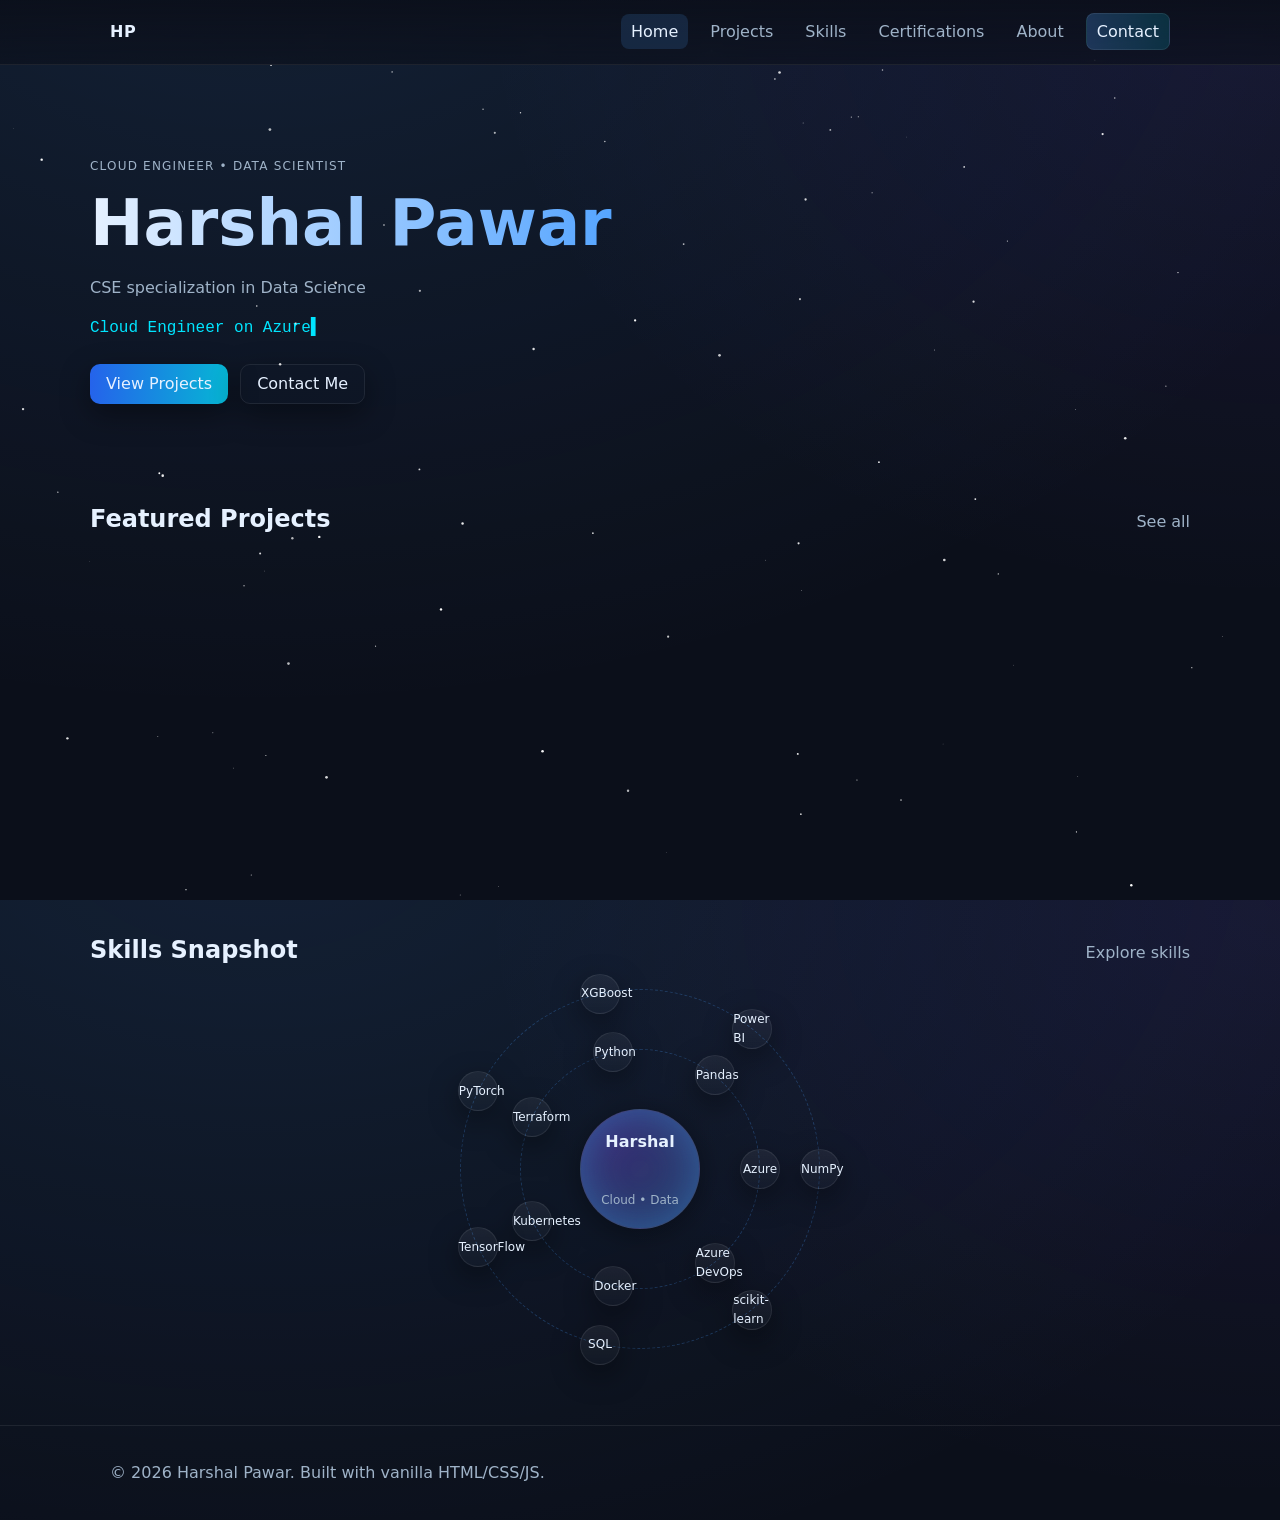
<file: site/index.html>
<!doctype html>
<html lang="en">
<head>
  <meta charset="utf-8" />
  <meta name="viewport" content="width=device-width, initial-scale=1" />
  <title>Harshal Pawar — Cloud Engineer & Data Scientist</title>
  <meta name="description" content="Portfolio of Harshal Pawar, Cloud Engineer and Data Scientist (CSE - Data Science). Projects, skills, certifications, and contact." />
  <link rel="preload" href="assets/css/styles.css" as="style" />
  <link rel="stylesheet" href="assets/css/styles.css" />
</head>
<body>
  <a class="skip-link" href="#main">Skip to content</a>
  <canvas id="starfield" aria-hidden="true"></canvas>

  <header class="site-header">
    <nav class="container">
      <a href="index.html" class="brand" aria-label="Harshal Pawar Home">HP</a>
      <button class="nav-toggle" aria-controls="primary-nav" aria-expanded="false" aria-label="Toggle navigation"><span></span><span></span></button>
      <ul id="primary-nav" class="nav">
        <li><a href="index.html">Home</a></li>
        <li><a href="projects.html">Projects</a></li>
        <li><a href="skills.html">Skills</a></li>
        <li><a href="certifications.html">Certifications</a></li>
        <li><a href="about.html">About</a></li>
        <li><a class="cta" href="contact.html">Contact</a></li>
      </ul>
    </nav>
  </header>

  <main id="main">
    <section class="hero container reveal-on-scroll">
      <div class="hero-content">
        <p class="eyebrow">Cloud Engineer • Data Scientist</p>
        <h1 class="gradient-text">Harshal Pawar</h1>
        <p class="subhead">CSE specialization in Data Science</p>
        <p class="typer"><span id="role-typer" aria-live="polite"></span></p>
        <div class="cta-row">
          <a class="btn btn-primary" href="projects.html">View Projects</a>
          <a class="btn btn-ghost" href="contact.html">Contact Me</a>
        </div>
      </div>
    </section>

    <section class="container section reveal-on-scroll">
      <div class="section-head">
        <h2>Featured Projects</h2>
        <a class="link" href="projects.html">See all</a>
      </div>
      <div id="featuredProjects" class="grid cards-3"></div>
    </section>

    <section class="container section reveal-on-scroll">
      <div class="section-head">
        <h2>Skills Snapshot</h2>
        <a class="link" href="skills.html">Explore skills</a>
      </div>
      <div id="skillsOrbital" class="orbital"></div>
    </section>
  </main>

  <footer class="site-footer">
    <div class="container">
      <p>© <span id="year"></span> Harshal Pawar. Built with vanilla HTML/CSS/JS.</p>
    </div>
  </footer>

  <script src="assets/js/data.js"></script>
  <script src="assets/js/animations.js"></script>
  <script src="assets/js/app.js"></script>
</body>
</html>
</file>
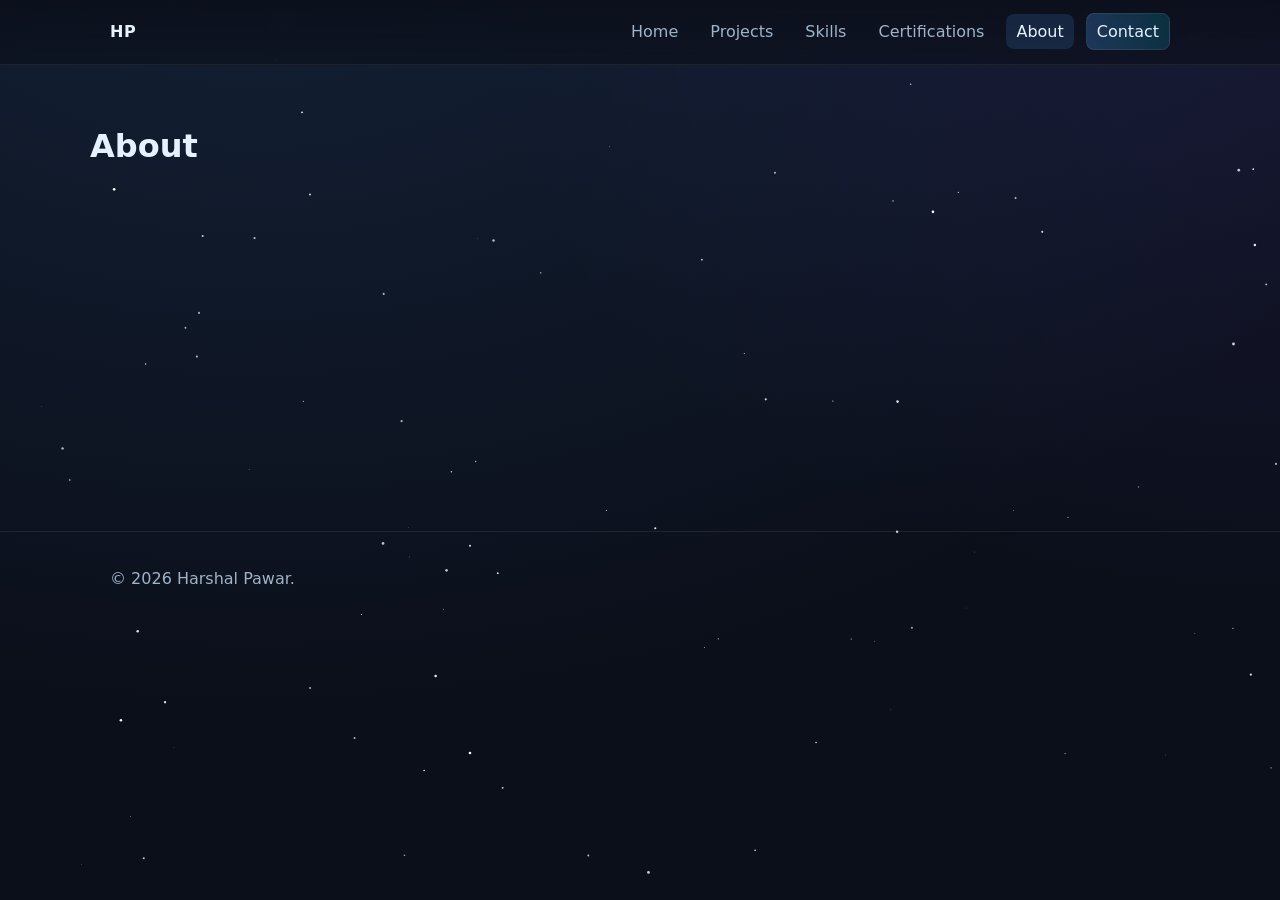
<file: site/about.html>
<!doctype html>
<html lang="en">
<head>
  <meta charset="utf-8" />
  <meta name="viewport" content="width=device-width, initial-scale=1" />
  <title>About — Harshal Pawar</title>
  <meta name="description" content="About Harshal Pawar: Cloud Engineer and Data Scientist with CSE specialization in Data Science." />
  <link rel="stylesheet" href="assets/css/styles.css" />
</head>
<body>
  <a class="skip-link" href="#main">Skip to content</a>
  <canvas id="starfield" aria-hidden="true"></canvas>
  <header class="site-header">
    <nav class="container">
      <a href="index.html" class="brand" aria-label="Harshal Pawar Home">HP</a>
      <button class="nav-toggle" aria-controls="primary-nav" aria-expanded="false" aria-label="Toggle navigation"><span></span><span></span></button>
      <ul id="primary-nav" class="nav">
        <li><a href="index.html">Home</a></li>
        <li><a href="projects.html">Projects</a></li>
        <li><a href="skills.html">Skills</a></li>
        <li><a href="certifications.html">Certifications</a></li>
        <li><a class="active" href="about.html">About</a></li>
        <li><a class="cta" href="contact.html">Contact</a></li>
      </ul>
    </nav>
  </header>

  <main id="main" class="container section">
    <div class="section-head">
      <h1>About</h1>
    </div>
    <div id="aboutContent" class="about"></div>
  </main>

  <footer class="site-footer">
    <div class="container">
      <p>© <span id="year"></span> Harshal Pawar.</p>
    </div>
  </footer>

  <script src="assets/js/data.js"></script>
  <script src="assets/js/animations.js"></script>
  <script src="assets/js/app.js"></script>
</body>
</html>
</file>
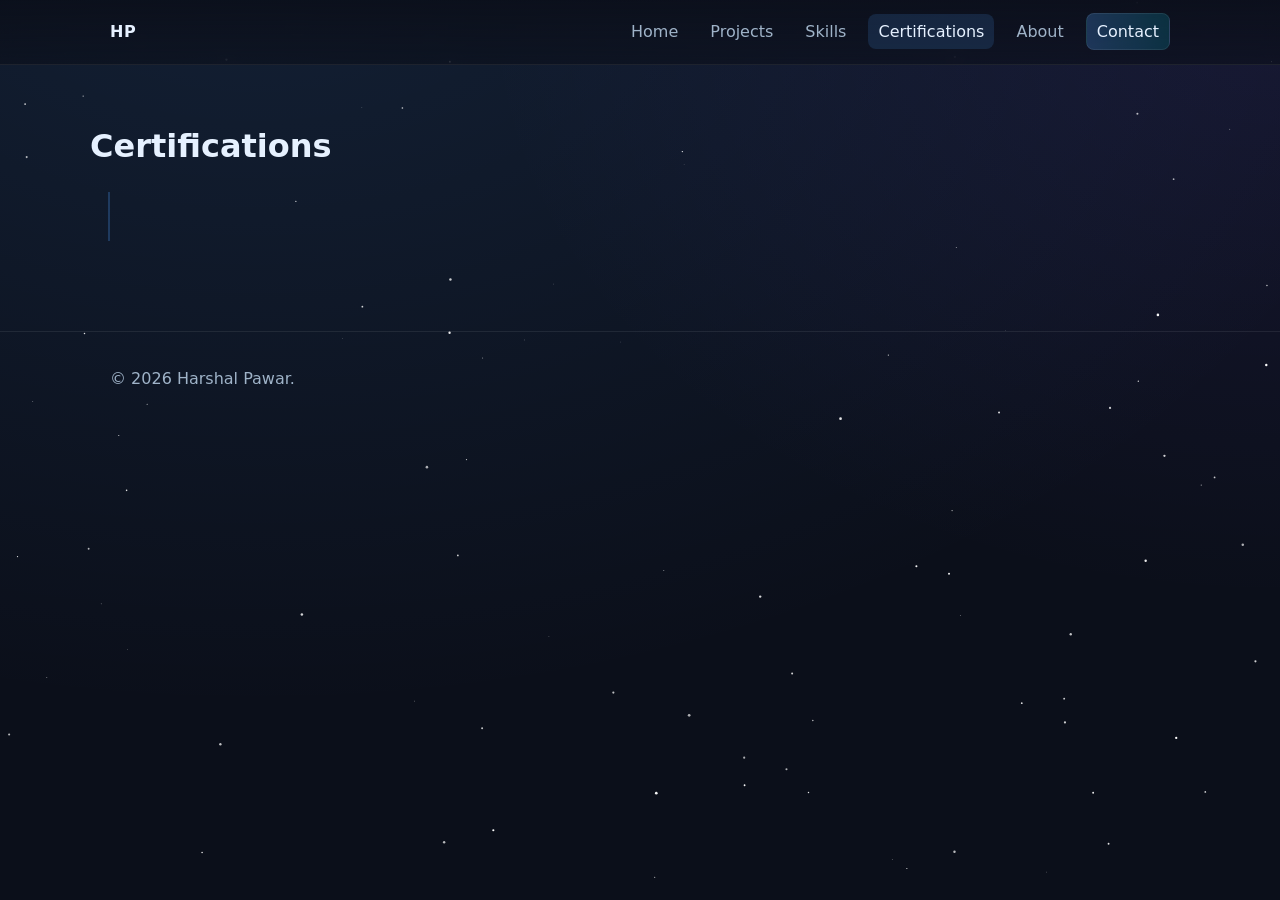
<file: site/certifications.html>
<!doctype html>
<html lang="en">
<head>
  <meta charset="utf-8" />
  <meta name="viewport" content="width=device-width, initial-scale=1" />
  <title>Certifications — Harshal Pawar</title>
  <meta name="description" content="Certifications of Harshal Pawar, including AZ-900: Microsoft Azure Fundamentals." />
  <link rel="stylesheet" href="assets/css/styles.css" />
</head>
<body>
  <a class="skip-link" href="#main">Skip to content</a>
  <canvas id="starfield" aria-hidden="true"></canvas>
  <header class="site-header">
    <nav class="container">
      <a href="index.html" class="brand" aria-label="Harshal Pawar Home">HP</a>
      <button class="nav-toggle" aria-controls="primary-nav" aria-expanded="false" aria-label="Toggle navigation"><span></span><span></span></button>
      <ul id="primary-nav" class="nav">
        <li><a href="index.html">Home</a></li>
        <li><a href="projects.html">Projects</a></li>
        <li><a href="skills.html">Skills</a></li>
        <li><a class="active" href="certifications.html">Certifications</a></li>
        <li><a href="about.html">About</a></li>
        <li><a class="cta" href="contact.html">Contact</a></li>
      </ul>
    </nav>
  </header>

  <main id="main" class="container section">
    <div class="section-head">
      <h1>Certifications</h1>
    </div>
    <div id="certTimeline" class="timeline"></div>
  </main>

  <footer class="site-footer">
    <div class="container">
      <p>© <span id="year"></span> Harshal Pawar.</p>
    </div>
  </footer>

  <script src="assets/js/data.js"></script>
  <script src="assets/js/animations.js"></script>
  <script src="assets/js/app.js"></script>
</body>
</html>
</file>
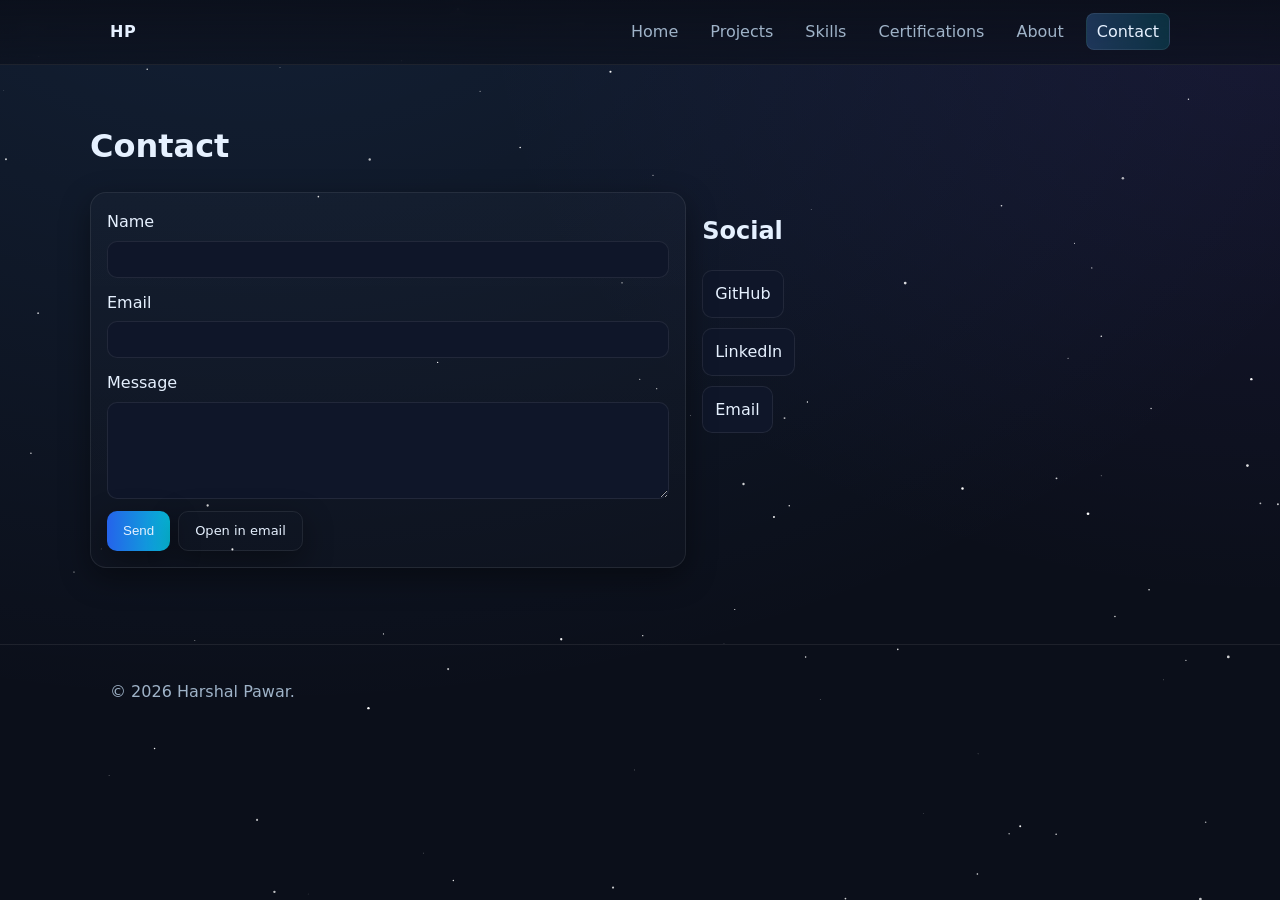
<file: site/contact.html>
<!doctype html>
<html lang="en">
<head>
  <meta charset="utf-8" />
  <meta name="viewport" content="width=device-width, initial-scale=1" />
  <title>Contact — Harshal Pawar</title>
  <meta name="description" content="Contact Harshal Pawar — Cloud Engineer and Data Scientist." />
  <link rel="stylesheet" href="assets/css/styles.css" />
</head>
<body>
  <a class="skip-link" href="#main">Skip to content</a>
  <canvas id="starfield" aria-hidden="true"></canvas>
  <header class="site-header">
    <nav class="container">
      <a href="index.html" class="brand" aria-label="Harshal Pawar Home">HP</a>
      <button class="nav-toggle" aria-controls="primary-nav" aria-expanded="false" aria-label="Toggle navigation"><span></span><span></span></button>
      <ul id="primary-nav" class="nav">
        <li><a href="index.html">Home</a></li>
        <li><a href="projects.html">Projects</a></li>
        <li><a href="skills.html">Skills</a></li>
        <li><a href="certifications.html">Certifications</a></li>
        <li><a href="about.html">About</a></li>
        <li><a class="active cta" href="contact.html">Contact</a></li>
      </ul>
    </nav>
  </header>

  <main id="main" class="container section">
    <div class="section-head">
      <h1>Contact</h1>
    </div>
    <div class="contact-grid">
      <form id="contactForm" class="card" aria-label="Contact form">
        <div class="field">
          <label for="name">Name</label>
          <input id="name" name="name" type="text" autocomplete="name" required />
        </div>
        <div class="field">
          <label for="email">Email</label>
          <input id="email" name="email" type="email" autocomplete="email" required />
        </div>
        <div class="field">
          <label for="message">Message</label>
          <textarea id="message" name="message" rows="5" required></textarea>
        </div>
        <div class="actions">
          <button class="btn btn-primary" type="submit">Send</button>
          <a class="btn btn-ghost" href="mailto:you@example.com">Open in email</a>
        </div>
      </form>
      <aside>
        <h2>Social</h2>
        <ul id="socialLinks" class="socials"></ul>
      </aside>
    </div>
  </main>

  <footer class="site-footer">
    <div class="container">
      <p>© <span id="year"></span> Harshal Pawar.</p>
    </div>
  </footer>

  <script src="assets/js/data.js"></script>
  <script src="assets/js/animations.js"></script>
  <script src="assets/js/app.js"></script>
</body>
</html>
</file>
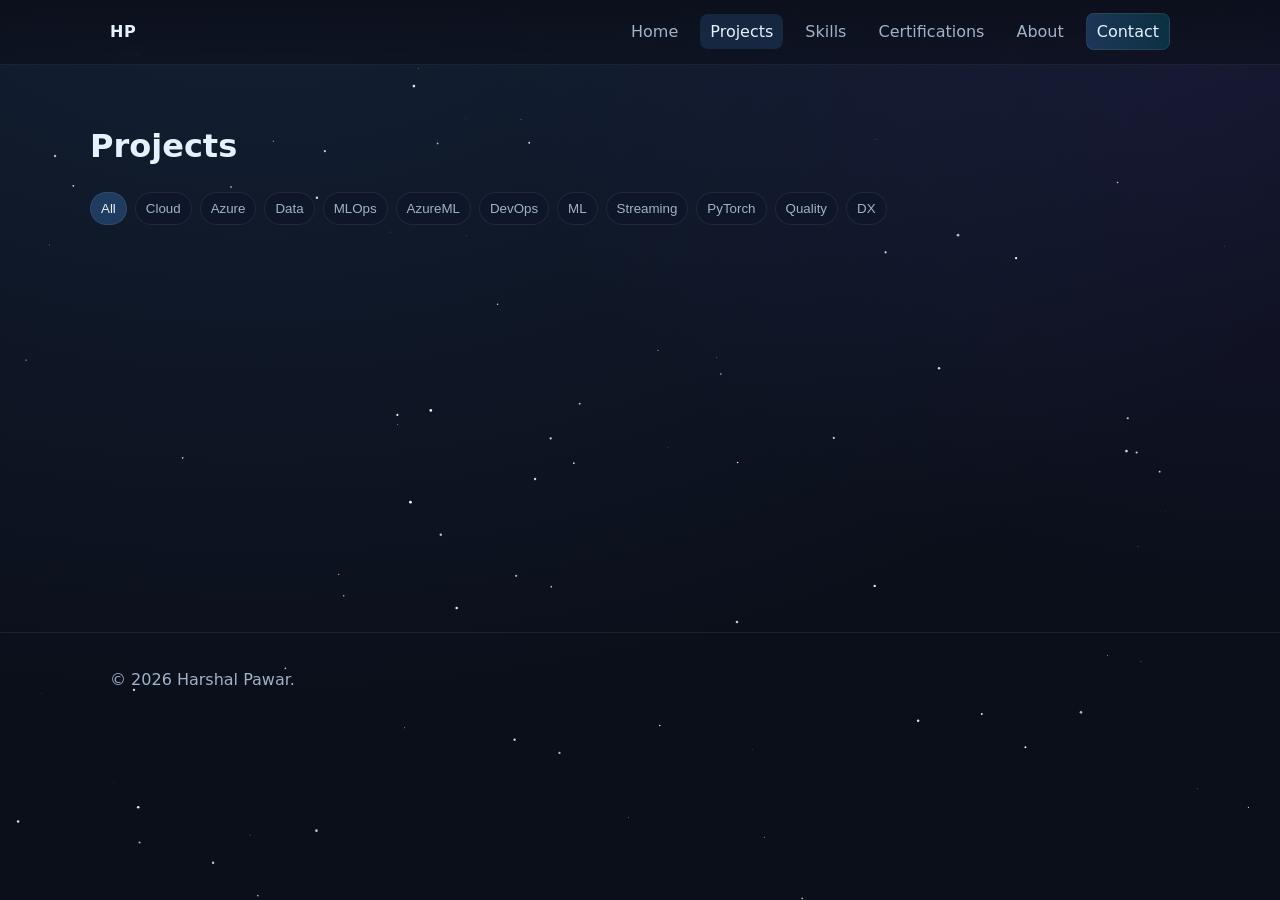
<file: site/projects.html>
<!doctype html>
<html lang="en">
<head>
  <meta charset="utf-8" />
  <meta name="viewport" content="width=device-width, initial-scale=1" />
  <title>Projects — Harshal Pawar</title>
  <meta name="description" content="Projects by Harshal Pawar: cloud, data science, and ML." />
  <link rel="stylesheet" href="assets/css/styles.css" />
</head>
<body>
  <a class="skip-link" href="#main">Skip to content</a>
  <canvas id="starfield" aria-hidden="true"></canvas>
  <header class="site-header">
    <nav class="container">
      <a href="index.html" class="brand" aria-label="Harshal Pawar Home">HP</a>
      <button class="nav-toggle" aria-controls="primary-nav" aria-expanded="false" aria-label="Toggle navigation"><span></span><span></span></button>
      <ul id="primary-nav" class="nav">
        <li><a href="index.html">Home</a></li>
        <li><a class="active" href="projects.html">Projects</a></li>
        <li><a href="skills.html">Skills</a></li>
        <li><a href="certifications.html">Certifications</a></li>
        <li><a href="about.html">About</a></li>
        <li><a class="cta" href="contact.html">Contact</a></li>
      </ul>
    </nav>
  </header>

  <main id="main" class="container section">
    <div class="section-head">
      <h1>Projects</h1>
    </div>
    <div id="projectFilters" class="filters"></div>
    <div id="projectsGrid" class="grid cards-3"></div>
  </main>

  <footer class="site-footer">
    <div class="container">
      <p>© <span id="year"></span> Harshal Pawar.</p>
    </div>
  </footer>

  <script src="assets/js/data.js"></script>
  <script src="assets/js/animations.js"></script>
  <script src="assets/js/app.js"></script>
</body>
</html>
</file>
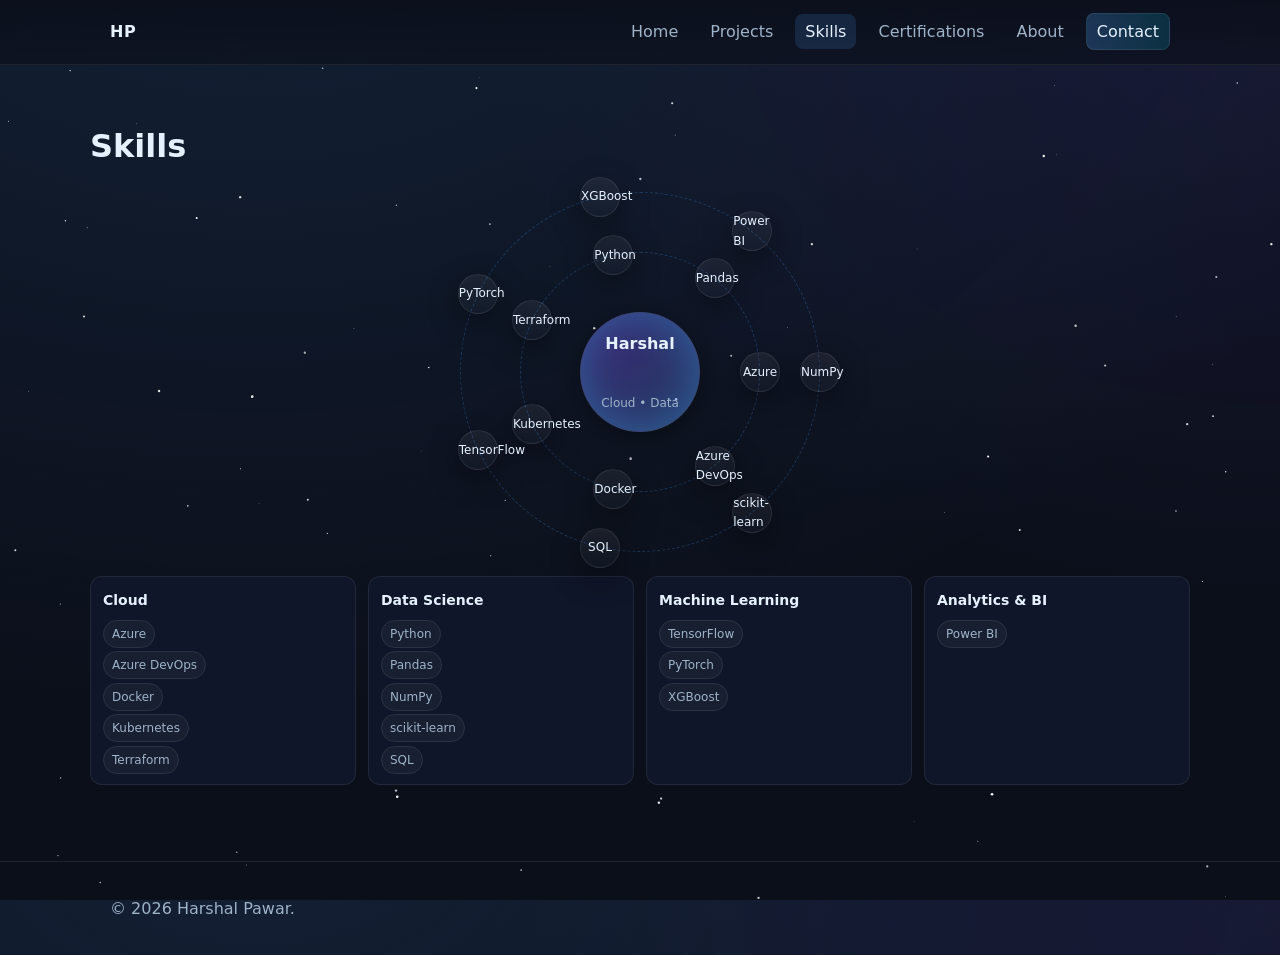
<file: site/skills.html>
<!doctype html>
<html lang="en">
<head>
  <meta charset="utf-8" />
  <meta name="viewport" content="width=device-width, initial-scale=1" />
  <title>Skills — Harshal Pawar</title>
  <meta name="description" content="Skills of Harshal Pawar: Azure cloud, data science, ML, MLOps." />
  <link rel="stylesheet" href="assets/css/styles.css" />
</head>
<body>
  <a class="skip-link" href="#main">Skip to content</a>
  <canvas id="starfield" aria-hidden="true"></canvas>
  <header class="site-header">
    <nav class="container">
      <a href="index.html" class="brand" aria-label="Harshal Pawar Home">HP</a>
      <button class="nav-toggle" aria-controls="primary-nav" aria-expanded="false" aria-label="Toggle navigation"><span></span><span></span></button>
      <ul id="primary-nav" class="nav">
        <li><a href="index.html">Home</a></li>
        <li><a href="projects.html">Projects</a></li>
        <li><a class="active" href="skills.html">Skills</a></li>
        <li><a href="certifications.html">Certifications</a></li>
        <li><a href="about.html">About</a></li>
        <li><a class="cta" href="contact.html">Contact</a></li>
      </ul>
    </nav>
  </header>

  <main id="main" class="container section">
    <div class="section-head">
      <h1>Skills</h1>
    </div>
    <div id="skillsOrbitalFull" class="orbital"></div>
    <div id="skillsList" class="skills-list"></div>
  </main>

  <footer class="site-footer">
    <div class="container">
      <p>© <span id="year"></span> Harshal Pawar.</p>
    </div>
  </footer>

  <script src="assets/js/data.js"></script>
  <script src="assets/js/animations.js"></script>
  <script src="assets/js/app.js"></script>
</body>
</html>
</file>
<file: site/assets/css/styles.css>
/* Theme variables */
:root {
  --bg: #0b0f1a;
  --bg-elevated: #0f1629;
  --bg-accent: #0b1222;
  --text: #e6f1ff;
  --muted: #9fb3c8;
  --primary: #4ea1ff;
  --accent: #7c5cff;
  --cyan: #00e5ff;
  --card: #101828;
  --border: rgba(255,255,255,0.08);
  --shadow: 0 10px 30px rgba(0,0,0,0.4);
}

/* Reset & base */
* { box-sizing: border-box; }
html, body { height: 100%; }
body {
  margin: 0;
  font-family: system-ui, -apple-system, Segoe UI, Roboto, Ubuntu, Cantarell, Noto Sans, "Helvetica Neue", Arial, "Apple Color Emoji", "Segoe UI Emoji";
  background: radial-gradient(1200px 800px at 20% -10%, rgba(78,161,255,0.12), transparent),
              radial-gradient(800px 600px at 100% 0%, rgba(124,92,255,0.10), transparent),
              var(--bg);
  color: var(--text);
  line-height: 1.6;
}
img { max-width: 100%; display: block; }
a { color: var(--primary); text-decoration: none; }
a:hover { text-decoration: underline; }

.container { max-width: 1100px; margin: 0 auto; padding: 0 20px; }
.section { padding: 56px 0; }
.section-head { display: flex; align-items: baseline; justify-content: space-between; gap: 16px; margin-bottom: 20px; }
.section-head h2, .section-head h1 { margin: 0; }
.link { color: var(--muted); }

/* Header */
.site-header { position: sticky; top: 0; z-index: 10; backdrop-filter: blur(8px); background: linear-gradient(to bottom, rgba(11,15,26,0.9), rgba(11,15,26,0.6)); border-bottom: 1px solid var(--border); }
.site-header .container { display: flex; align-items: center; justify-content: space-between; gap: 16px; height: 64px; }
.brand { font-weight: 700; letter-spacing: 0.5px; color: var(--text); }
.nav { display: flex; list-style: none; gap: 12px; margin: 0; padding: 0; }
.nav a { color: var(--muted); padding: 8px 10px; border-radius: 8px; }
.nav a:hover { background: rgba(255,255,255,0.06); text-decoration: none; color: var(--text); }
.nav a.active { color: var(--text); background: rgba(78,161,255,0.15); }
.nav a.cta { background: linear-gradient(90deg, rgba(78,161,255,0.25), rgba(0,229,255,0.15)); color: var(--text); border: 1px solid var(--border); }

.nav-toggle { display: none; background: transparent; border: 0; width: 44px; height: 44px; border-radius: 8px; color: var(--text); align-items: center; justify-content: center; }
.nav-toggle span { width: 20px; height: 2px; background: var(--text); display: block; margin: 4px auto; border-radius: 1px; }

/* Hero */
.hero { padding: 80px 0 40px; position: relative; }
.eyebrow { color: var(--muted); text-transform: uppercase; font-size: 12px; letter-spacing: 1.2px; }
.gradient-text { font-size: clamp(36px, 6vw, 64px); line-height: 1.1; margin: 10px 0; background: linear-gradient(90deg, var(--text), var(--primary), var(--cyan)); -webkit-background-clip: text; background-clip: text; color: transparent; }
.subhead { color: var(--muted); margin-bottom: 8px; }
.typer { min-height: 28px; font-family: ui-monospace, SFMono-Regular, Menlo, Monaco, Consolas, "Liberation Mono", "Courier New", monospace; color: var(--cyan); }

.cta-row { display: flex; gap: 12px; margin-top: 20px; }
.btn { display: inline-flex; align-items: center; justify-content: center; height: 40px; padding: 0 16px; border-radius: 10px; border: 1px solid var(--border); color: var(--text); box-shadow: var(--shadow); background: var(--bg-elevated); }
.btn:hover { transform: translateY(-1px); text-decoration: none; }
.btn-primary { background: linear-gradient(90deg, #2563eb, #06b6d4); border: none; }
.btn-ghost { background: transparent; }

/* Grid and cards */
.grid { display: grid; gap: 16px; }
.cards-3 { grid-template-columns: repeat(auto-fit, minmax(260px, 1fr)); }
.card { background: linear-gradient(180deg, rgba(255,255,255,0.02), rgba(255,255,255,0.01)); border: 1px solid var(--border); border-radius: 16px; padding: 16px; box-shadow: var(--shadow); transition: transform 200ms ease, box-shadow 200ms ease; position: relative; overflow: hidden; }
.card:hover { box-shadow: 0 12px 40px rgba(0,0,0,0.5); }
.card h3 { margin: 6px 0 8px; font-size: 18px; }
.card p { color: var(--muted); }
.card .tags { display: flex; flex-wrap: wrap; gap: 8px; margin-top: 12px; }
.tag { font-size: 12px; padding: 4px 8px; border-radius: 999px; background: rgba(78,161,255,0.12); color: var(--text); border: 1px solid var(--border); }
.card .stack { color: var(--muted); font-size: 12px; margin-top: 8px; }
.card .actions { display: flex; gap: 8px; margin-top: 12px; }
.card .actions a { font-size: 13px; }

/* Filters */
.filters { display: flex; flex-wrap: wrap; gap: 8px; margin-bottom: 16px; }
.filter { background: var(--bg-elevated); border: 1px solid var(--border); color: var(--muted); padding: 8px 10px; border-radius: 999px; cursor: pointer; }
.filter.active { background: rgba(78,161,255,0.25); color: var(--text); }

/* Orbital skills */
.orbital { position: relative; min-height: 360px; display: grid; place-items: center; padding: 20px; }
.center-node { display: grid; place-items: center; width: 120px; height: 120px; border-radius: 999px; background: radial-gradient(circle at 30% 30%, rgba(124,92,255,0.35), rgba(78,161,255,0.3)); border: 1px solid var(--border); box-shadow: inset 0 0 40px rgba(78,161,255,0.35), 0 4px 30px rgba(0,0,0,0.4); }
.center-node strong { text-align: center; display: block; }
.center-node span { font-size: 12px; color: var(--muted); }
.orbit { position: absolute; border-radius: 9999px; border: 1px dashed rgba(78,161,255,0.25); animation: spin 40s linear infinite; }
.orbit.slower { animation-duration: 60s; }
.skill-dot { position: absolute; display: inline-grid; place-items: center; width: 40px; height: 40px; border-radius: 999px; background: linear-gradient(180deg, rgba(255,255,255,0.06), rgba(255,255,255,0.02)); border: 1px solid var(--border); color: var(--text); font-size: 12px; box-shadow: var(--shadow); }
.skill-dot:hover { transform: scale(1.06); }

.skills-list { display: grid; grid-template-columns: repeat(auto-fit, minmax(200px, 1fr)); gap: 12px; margin-top: 24px; }
.skill-row { background: var(--bg-elevated); border: 1px solid var(--border); padding: 12px; border-radius: 12px; }
.skill-row h3 { margin: 0 0 8px; font-size: 14px; color: var(--text); }
.skill-row ul { margin: 0; padding: 0; list-style: none; display: grid; grid-template-columns: repeat(auto-fit, minmax(120px, 1fr)); gap: 6px; }
.skill-chip { font-size: 12px; color: var(--muted); background: rgba(255,255,255,0.04); border: 1px solid var(--border); padding: 6px 8px; border-radius: 999px; }

/* Timeline */
.timeline { position: relative; margin-left: 8px; }
.timeline::before { content: ""; position: absolute; left: 10px; top: 0; bottom: 0; width: 2px; background: rgba(78,161,255,0.25); }
.timeline-item { position: relative; padding-left: 28px; margin: 14px 0; }
.timeline-item::before { content: ""; position: absolute; left: 4px; top: 6px; width: 14px; height: 14px; border-radius: 999px; background: var(--primary); box-shadow: 0 0 0 4px rgba(78,161,255,0.2); }
.timeline-item h3 { margin: 0 0 4px; font-size: 16px; }
.timeline-item .meta { font-size: 12px; color: var(--muted); }

/* Contact */
.contact-grid { display: grid; grid-template-columns: 1.1fr 0.9fr; gap: 16px; }
.field { display: grid; gap: 6px; margin-bottom: 12px; }
input, textarea { background: var(--bg-elevated); border: 1px solid var(--border); border-radius: 10px; color: var(--text); padding: 10px 12px; }
.socials { list-style: none; padding: 0; margin: 0; display: grid; gap: 10px; }
.socials a { display: inline-flex; align-items: center; gap: 10px; padding: 10px 12px; border-radius: 10px; border: 1px solid var(--border); color: var(--text); background: var(--bg-elevated); }
.socials a:hover { background: rgba(255,255,255,0.05); text-decoration: none; }

/* Footer */
.site-footer { border-top: 1px solid var(--border); padding: 18px 0; margin-top: 20px; color: var(--muted); }

/* Reveal on scroll */
.reveal-on-scroll { opacity: 0; transform: translateY(10px); transition: opacity 500ms ease, transform 500ms ease; }
.reveal-on-scroll.revealed { opacity: 1; transform: translateY(0); }

/* Starfield canvas */
#starfield { position: fixed; inset: 0; z-index: -1; width: 100%; height: 100%; display: block; background: transparent; }

/* Skip link */
.skip-link { position: absolute; left: -9999px; top: auto; width: 1px; height: 1px; overflow: hidden; }
.skip-link:focus { position: fixed; left: 20px; top: 20px; width: auto; height: auto; background: var(--bg-elevated); border: 1px solid var(--border); padding: 10px 12px; border-radius: 8px; z-index: 999; }

/* Responsive */
@media (max-width: 860px) {
  .nav { position: fixed; inset: 64px 0 auto 0; padding: 16px 20px; display: grid; gap: 8px; background: rgba(11,15,26,0.96); transform: translateY(-8px); opacity: 0; pointer-events: none; border-bottom: 1px solid var(--border); }
  .nav.open { transform: translateY(0); opacity: 1; pointer-events: auto; }
  .nav-toggle { display: inline-flex; }
  .contact-grid { grid-template-columns: 1fr; }
}

@keyframes spin { from { transform: rotate(0deg); } to { transform: rotate(360deg); } }
</file>
